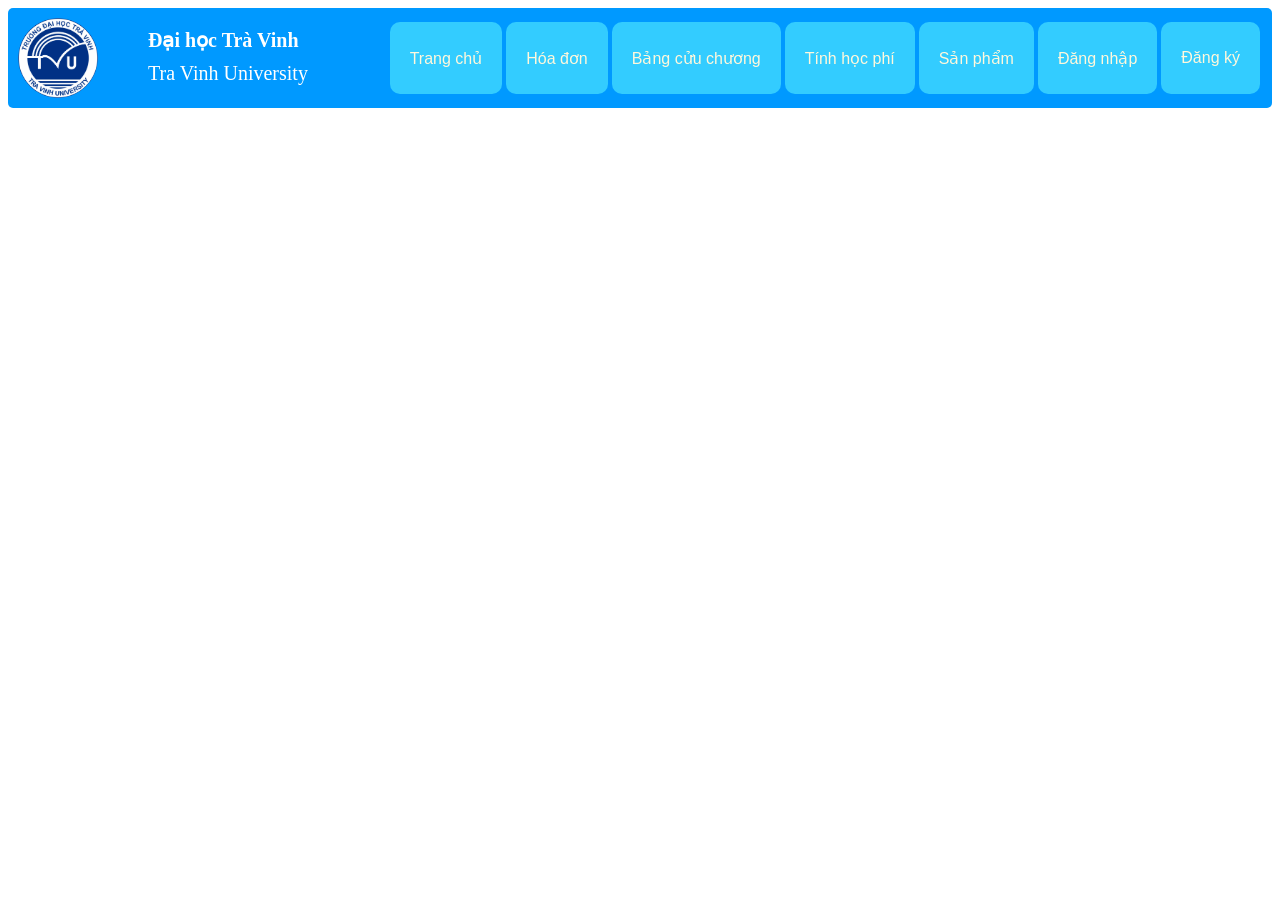
<file: index.html>
﻿<!DOCTYPE html>
<html lang = "vi">
	<head>
		<title>Đặng Chí Lượng</title>
		<meta charset ="utf-8">
		<link rel="stylesheet" href="css/styleHtml.css">
	</head>
	<body>
	<div id="container1">
		<div class="logo">
			<img src="assets/images/LogoTVU.png" alt="hình nè">
		</div>
		<div class="TT">
			<b>Đại học Trà Vinh</b>
			<p>Tra Vinh University</p>
			
	</div>
		<div class="block1">
			<button><a href ="html/page1.html">Trang chủ</a></button>
			<button><a href ="html/page4.html">Hóa đơn</a></button>
			<button><a href ="html/page5.html">Bảng cửu chương</a></button>
			<button><a href ="html/page6.html">Tính học phí</a></button>
			<button><a href ="html/page8.html">Sản phẩm</a></button>
			<button><a href ="html/page2.html">Đăng nhập</a></button>
			<button><a href ="html/page3.html">Đăng ký</a></button>
		</div>
	</div>
	</body>
</html>
</file>
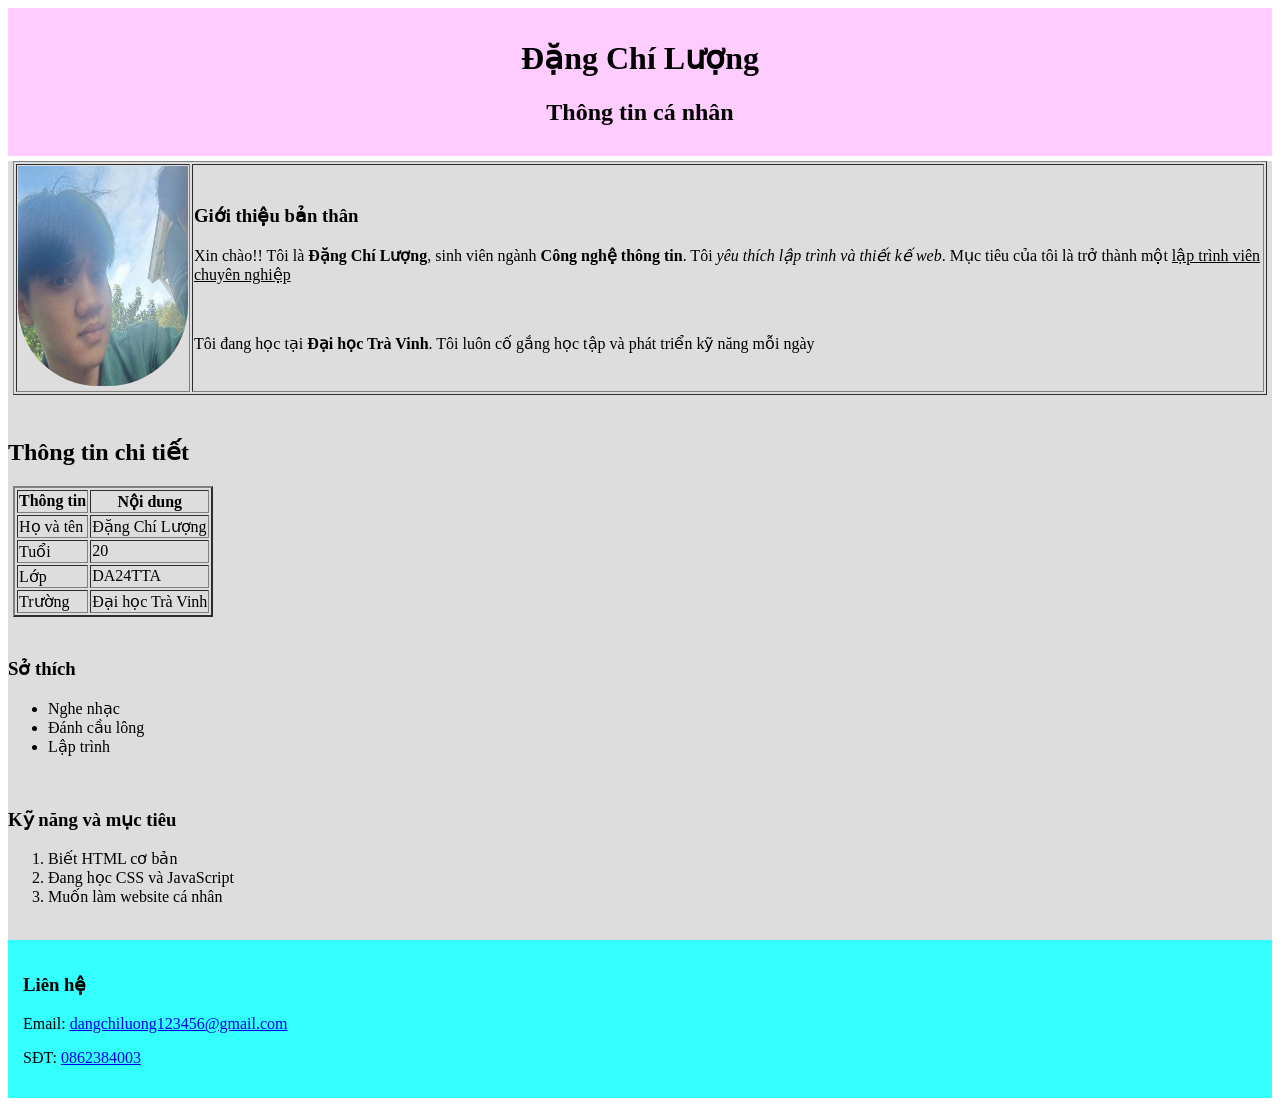
<file: html/page1.html>
﻿<!DOCTYPE html>
<html lang = "vi">
	<head>
		<title>Trang chủ</title>
		<meta charset = "utf-8">
		<link rel = "stylesheet" href = "../css/style1.css">
	</head>
	<body>
	<div class="container1">
		<h1>Đặng Chí Lượng</h1>
		<h2>Thông tin cá nhân</h2>
	</div>
	<div class="container2">
			<table border ="1">	
				<tr>
					<th>
						<img src="../assets/images/avatar.jpg" alt ="ảnh chủ nhân" style="width:170px; height: 220px; border-radius:0px 0px 80px 80px ">
					</th>
					<td>
						<h3>Giới thiệu bản thân</h3>
						<p>Xin chào!! Tôi là <b>Đặng Chí Lượng</b>, sinh viên ngành <b>Công nghệ thông tin</b>. Tôi <i> yêu thích lập trình và thiết kế web</i>. Mục tiêu của tôi là trở thành một <u>lập trình viên chuyên nghiệp</u></p>
  						 
						<br>
						<p>Tôi đang học tại <b>Đại học Trà Vinh</b>. Tôi luôn cố gắng học tập và phát triển kỹ năng mỗi ngày</p>
					</td>
				</tr>	
			</table>
			<br>
			
			<h2> Thông tin chi tiết</h2>
			<table border ="2">
				<tr>
					<th>Thông tin</th>
					<th>Nội dung</th>
				</tr>
				<tr>
					<td>Họ và tên</td>
					<td>Đặng Chí Lượng</td>
				</tr>	
				<tr>
					<td>Tuổi</td>
					<td>20</td>
				</tr>
				<tr>
					<td>Lớp</td>
					<td>DA24TTA</td>
				</tr>
				<tr>
					<td>Trường</td>
					<td>Đại học Trà Vinh</td>
				</tr>		
			</table>
			<br>
			
			
			<h3>Sở thích</h3>
			<ul>
				<li>Nghe nhạc</li>
				<li>Đánh cầu lông</li>
				<li>Lập trình</li>
			</ul>

			<br>

			<h3>Kỹ năng và mục tiêu</h3>
			<ol>
				<li>Biết HTML cơ bản</li>
				<li>Đang học CSS và JavaScript</li>
				<li>Muốn làm website cá nhân</li>
			</ol>
			<br>

	</div>
			
		<footer class="container3">
			<h3>Liên hệ</h3>
			<p>Email: <a href ="mailto:dangchiluong123456@gmail.com">dangchiluong123456@gmail.com</a></p>
			<p>SĐT: <a href ="tel:0862384003">0862384003</a></p>
		</footer>
	</body>
</html>
</file>
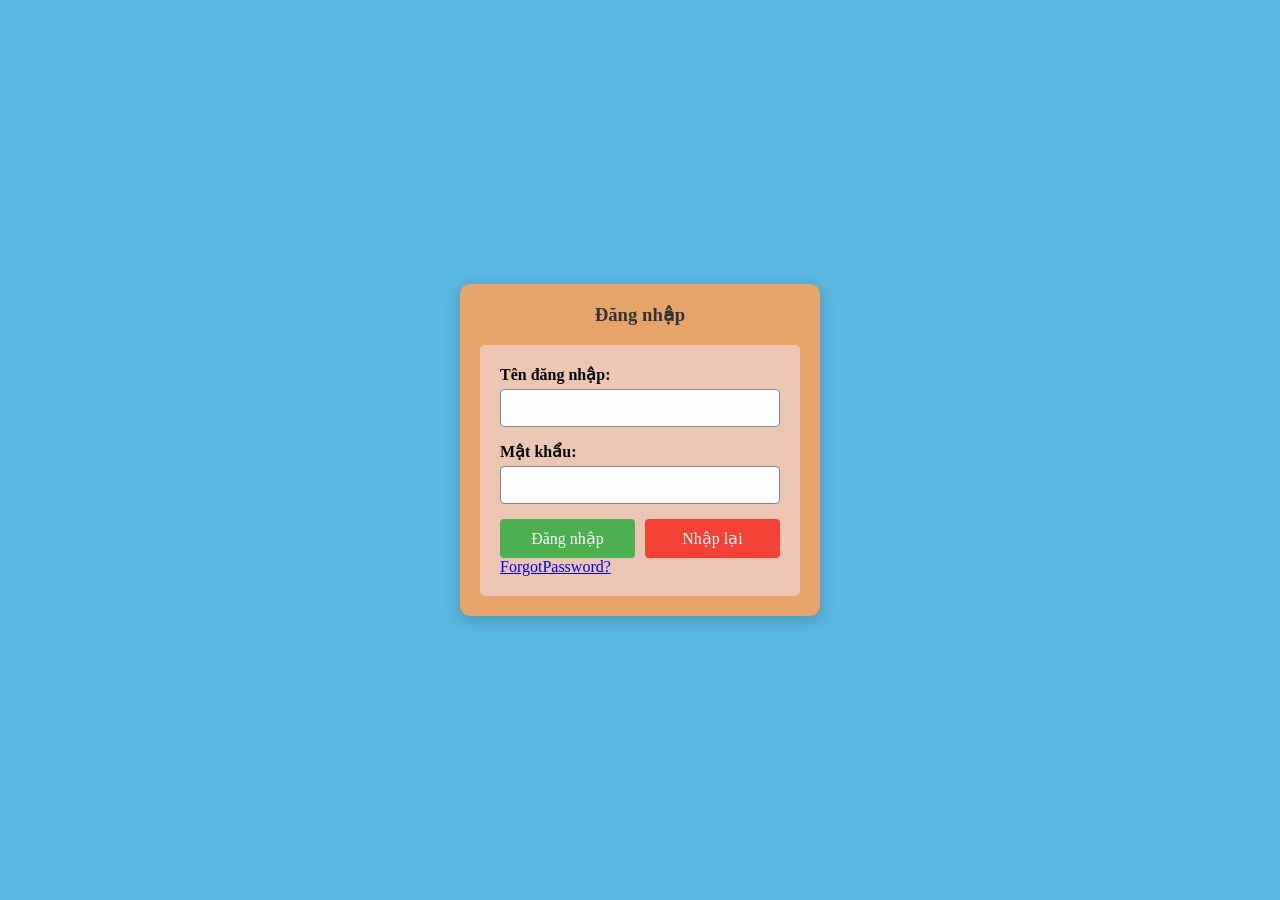
<file: html/page2.html>
<!DOCTYPE HTML>
<HTML lang="vi">
    <head>
        <title>Sign in</title>
        <meta charset="UTF-8">
        <link rel="stylesheet" href="../css/style2.css">
    </head>
    <body>
        <div id="from">
            <form id="frSign_in">
                <h3 id="title">Đăng nhập</h3>
                <div class="SignIn">
                    <div class="User">
                        <label for="txtUser">Tên đăng nhập:</label>
                        <input type="text" id="txtUser" name="txtUser">
                    </div>

                    <div class="pass">
                        <label for="passUser">Mật khẩu:</label>
                        <input type="password" id="passUser" name="passUser">
                    </div>

                    <div class="submit">
                        <input class="button" type="submit" id="sbsignIn" value="Đăng nhập">
                        <input class="button" type="submit" id="sbreset" value="Nhập lại">
                    </div>
                    <div id="fogetpass">
                        <a href ="#">ForgotPassword?</a>
                    </div>
                </div>
            </form>
        </div>
    </body>
</HTML>
</file>
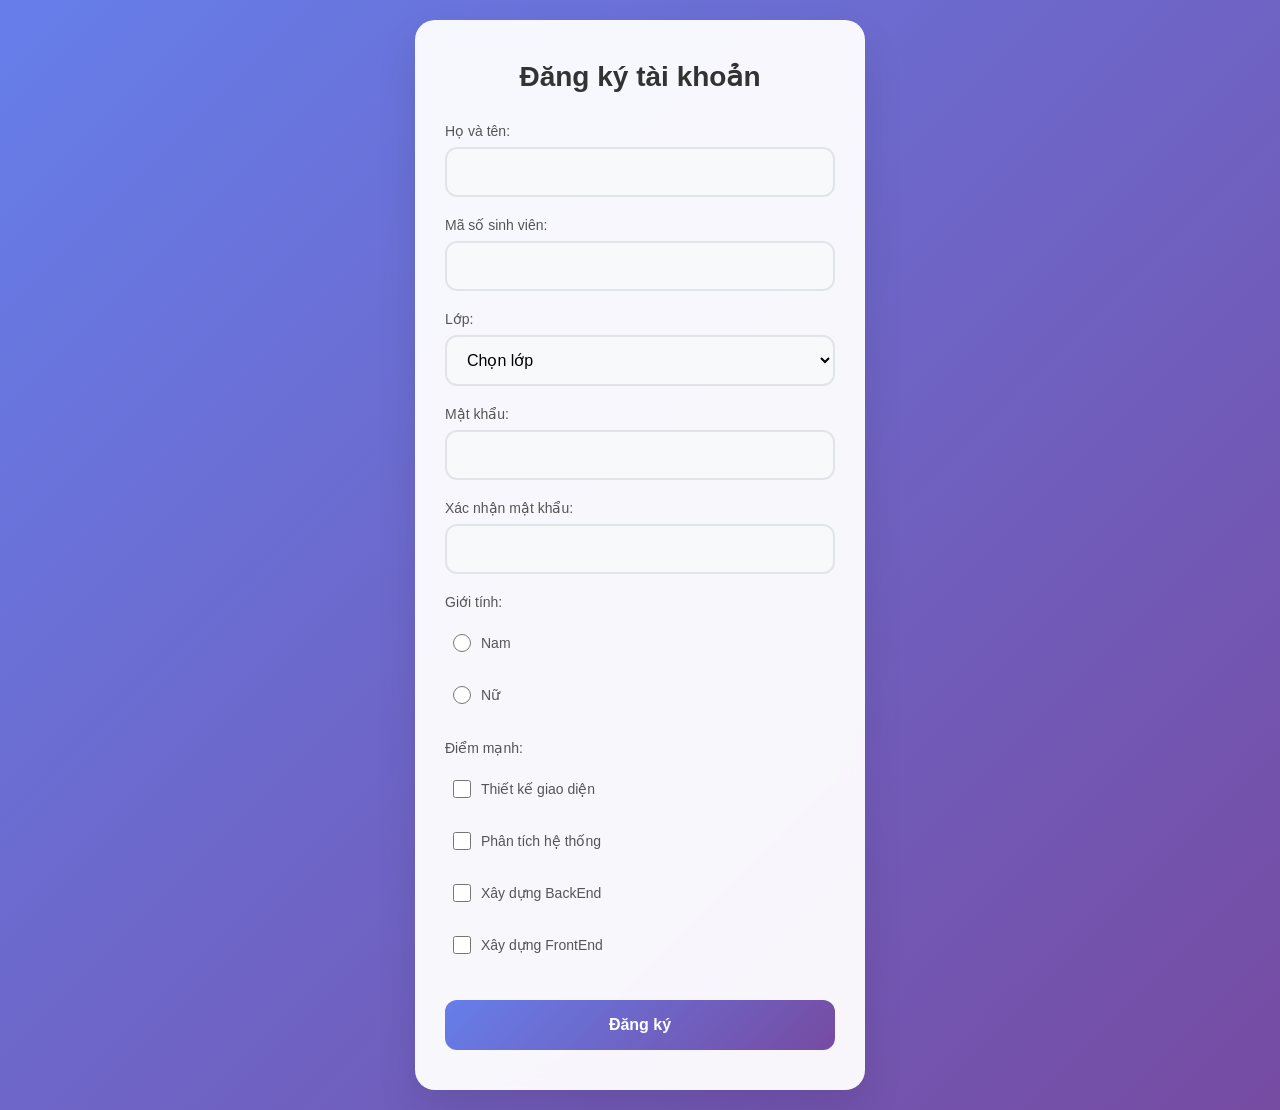
<file: html/page3.html>
<!DOCTYPE html>
<html lang="vi">
    <head>
        <title>Đăng ký</title>
        <meta charset="UTF-8">
    <link rel="stylesheet" href="../css/style3.css">
    </head>
    <body class="signup-body">
        <div class="signup-container">
            <div class="signup-card">
                <h2 class="title">Đăng ký tài khoản</h2>
                <form id="frSignup" class="signup-form">
                    <div class="form-grid">
                    <div class="form-group">
                        <label for="txtUser" spellcheck="false">Họ và tên:</label>
                        <input type="text" id="txtUser" name="txtUser" required spellcheck="false">
                    </div>

                    <div class="form-group">
                        <label for="studentID" spellcheck="false">Mã số sinh viên:</label>
                        <input type="text" id="studentID" name="studentID" required spellcheck="false">
                    </div>

                    <div class="form-group">
                        <label for="classID" spellcheck="false">Lớp:</label>
                        <select id="classID" name="classID" required spellcheck="false"> /*Không được để trống*/
                            <option value="">Chọn lớp</option>
                            <option value="DA24TTA">DA24TTA</option>
                            <option value="DA24TTB">DA24TTB</option>
                            <option value="DA24TTC">DA24TTC</option>
                            <option value="DA24TTD">DA24TTD</option>
                        </select>
                    </div>

                    <div class="form-group">
                        <label for="pass" spellcheck="false">Mật khẩu:</label>
                        <input type="password" id="pass" name="pass" minlength="6" required spellcheck="false">
                </div>

                <div class="form-group">
                    <label for="passConfirm" spellcheck="false">Xác nhận mật khẩu:</label>
                    <input type="password" id="passConfirm" name="passConfirm" minlength="6" required spellcheck="false">
                </div>

                <div class="form-group">
                    <label spellcheck="false">Giới tính:</label>
                    <div class="radio-group">
                        <label><input type="radio" name="gender" value="Nam" required> Nam</label>
                        <label><input type="radio" name="gender" value="Nữ" required> Nữ</label>
                    </div>
                </div>

                <div class="form-group">
                    <label spellcheck="false">Điểm mạnh:</label>
                        <div class="checkbox-group">
                        <label><input type="checkbox" name="skills" value="Thiết kế giao diện"> Thiết kế giao diện</label>
                        <label><input type="checkbox" name="skills" value="Phân tích hệ thống"> Phân tích hệ thống</label>
                        <label><input type="checkbox" name="skills" value="Xây dựng BackEnd"> Xây dựng BackEnd</label>
                        <label><input type="checkbox" name="skills" value="Xây dựng FrontEnd"> Xây dựng FrontEnd</label>
                    </div>
                </div>

                <div class="form-actions">
                    <button type="submit" id="sigUp">Đăng ký</button>
                </div>
              

            </form>
        </div>
    </div>

</body>
</html>
</file>
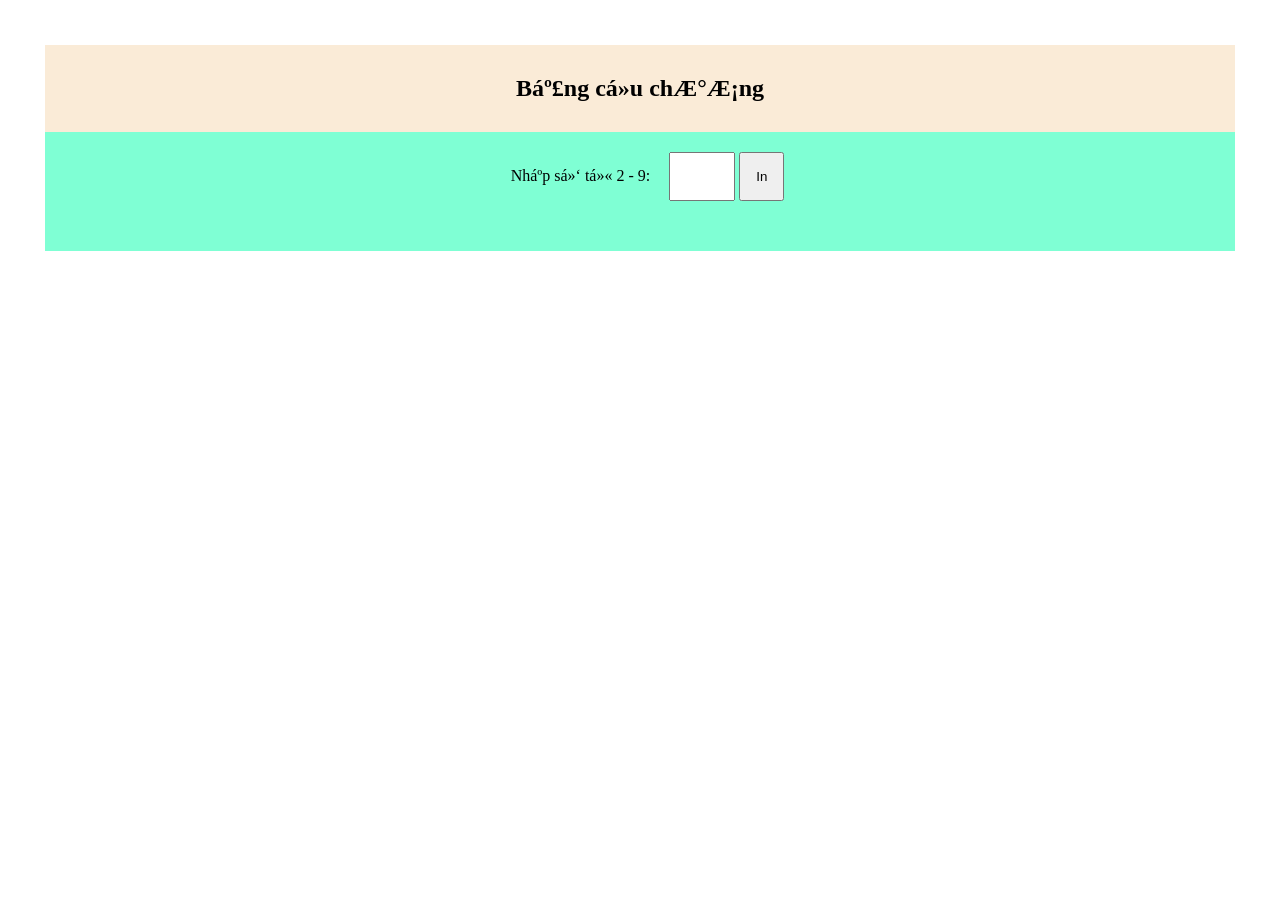
<file: html/page5.html>
<!DOCTYPE HTML>
<html>
    <head>
        <title>Bảng cửu chương</title>
        <meta charset = "utf - 8">
        <link rel = "stylesheet" href = "../css/style5.css">
    </head>

    <body>
       <form id="forminBcc">
        <div id="TD">
             <h2>Bảng cửu chương</h2>
        </div>
       
        <div id ="container">
        <div id ="Value">
            <label>Nhập số từ 2 - 9: </label>
            <input type="number" id ="num" name="num" max="9" min="2">
            <input type ="button" onclick="inBcc()" value ="In">
                
        </div>
        <div id ="kq">
        </div>
        </div>
       </form>

       <script>
        function inBcc()
        {
            const myForm = document.forms["forminBcc"];
            const myNumber = myForm.elements[0];

            let num = parseInt(myNumber.value);
            let kq ="";
            for (let i = 1; i <= 10; i++)
            {
                kq = kq + num + " x " + i + " = " + (num * i) + "<br>";
            }

            document.getElementById("kq").innerHTML = kq;
        }
       </script>

    </body>
</html>
</file>
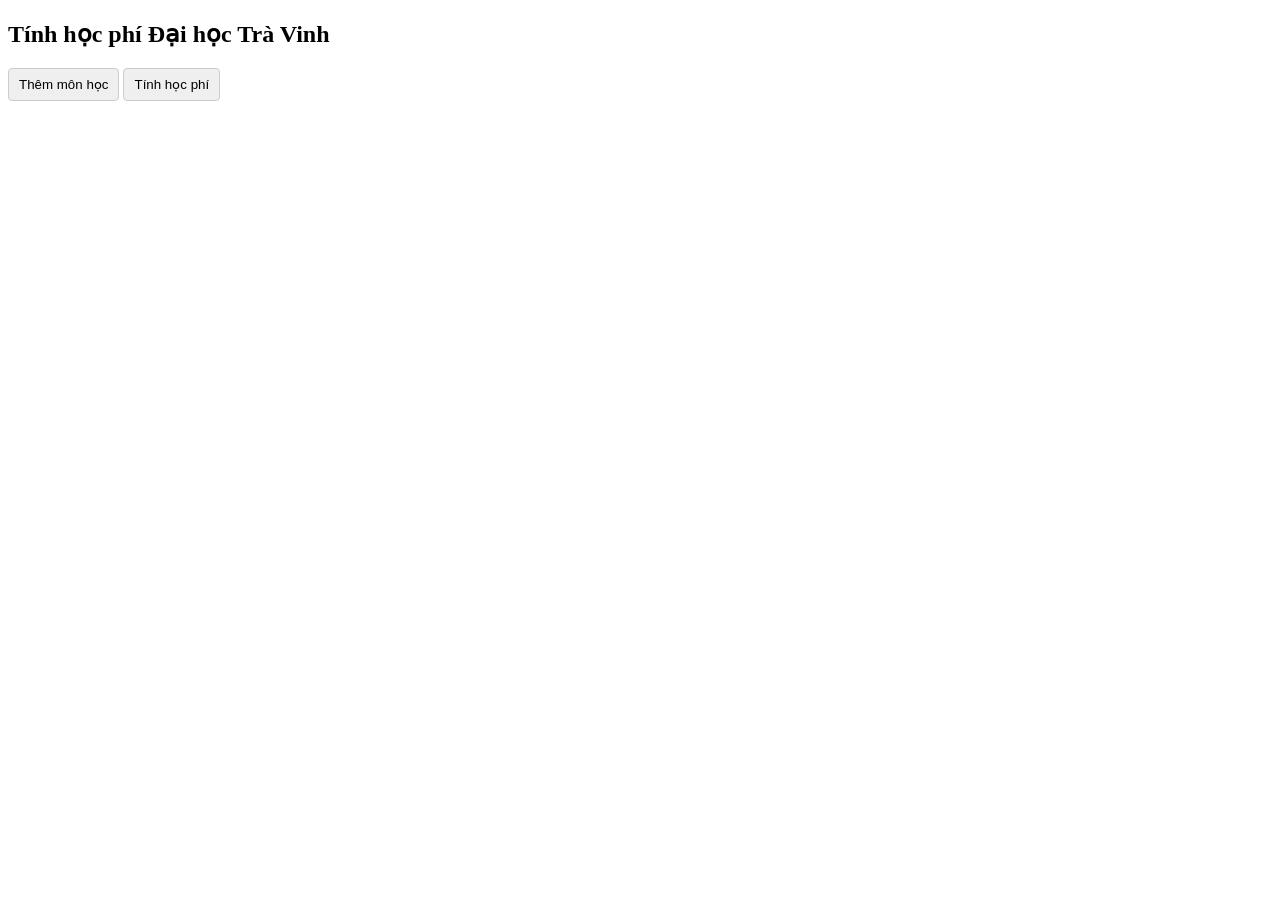
<file: html/page6.html>
<!DOCTYPE html>
<html lang="vi">
<head>
    <meta charset="UTF-8">
    <title>Tính học phí - Đại học Trà Vinh</title>
    <link rel ="stylesheet" href = "../css/style6.css">
</head>
<body>
    <div id="container">
        <h2>Tính học phí Đại học Trà Vinh</h2>

        <div class="actions">
            <button onclick="Add()">Thêm môn học</button>
            <button onclick="Calculate()">Tính học phí</button>
        </div>

        <div id="rows"></div>
        <div id="result" style="margin-top: 20px;"></div>
    </div>

    <script>
        const PRICE_MAJOR = 650000;
        const PRICE_NON_MAJOR = 570000;

        function createSelectMajorType() {
            const select = document.createElement("select");
            const options = [
                { value: "major", text: "Chuyên ngành" },
                { value: "non", text: "Không chuyên ngành" }
            ];
            options.forEach(opt => {
                const option = document.createElement("option");
                option.value = opt.value;
                option.textContent = opt.text;
                select.appendChild(option);
            });
            return select;
        }

        function Add() {
            const rows = document.getElementById("rows");

            const row = document.createElement("div");
            row.className = "Row";

            // Tên môn
            const inputName = document.createElement('input');
            inputName.type = 'text';
            inputName.placeholder = 'Tên môn học';
            inputName.style.width = '280px';

            // Loại chuyên ngành
            const select = createSelectMajorType();

            // Số tín chỉ
            const inputCredits = document.createElement('input');
            inputCredits.type = 'number';
            inputCredits.min = '0';
            inputCredits.placeholder = 'Tín chỉ';
            inputCredits.style.width = '100px';

            // Nút xóa
            const btnRemove = document.createElement('button');
            btnRemove.textContent = 'Xóa';
            btnRemove.onclick = () => {
                row.remove();
                Calculate();
            };

            row.append(inputName, select, inputCredits, btnRemove);
            rows.appendChild(row);
        }

        function Calculate() {
            const rows = document.getElementById('rows');
            const resultEl = document.getElementById('result');
            const rowList = rows.getElementsByClassName('Row');

            if (rowList.length === 0) {
                resultEl.innerHTML = '<p style="color:red;">Chưa có môn học nào!</p>';
                return;
            }

            let total = 0;
            let html = `
                <table>
                    <thead>
                        <tr>
                            <th>Tên môn</th>
                            <th>Loại</th>
                            <th>Tín chỉ</th>
                            <th>Thành tiền</th>
                        </tr>
                    </thead>
                    <tbody>
            `;

            Array.from(rowList).forEach(row => {
                // Cách lấy chính xác theo thứ tự phần tử
                const nameInput = row.querySelector('input[type="text"]');
                const creditsInput = row.querySelector('input[type="number"]');
                const select = row.querySelector('select');

                const name = nameInput ? nameInput.value.trim() : 'Không có tên';
                const credits = creditsInput ? parseInt(creditsInput.value) || 0 : 0;
                const isMajor = select && select.value === "major";

                const price = isMajor ? PRICE_MAJOR : PRICE_NON_MAJOR;
                const money = credits * price;
                total += money;

                html += `
                    <tr>
                        <td>${name}</td>
                        <td>${isMajor ? 'Chuyên ngành' : 'Không chuyên ngành'}</td>
                        <td style="text-align:center;">${credits}</td>
                        <td style="text-align:right;">${money.toLocaleString('vi-VN')} đ</td>
                    </tr>
                `;
            });

            html += `
                    </tbody>
                </table>
                <h3 style="color: #d32f2f; margin-top: 15px;">
                    Tổng tiền: ${total.toLocaleString('vi-VN')} đ
                </h3>
            `;

            resultEl.innerHTML = html;
        }
    </script>
</body>
</html>
</file>
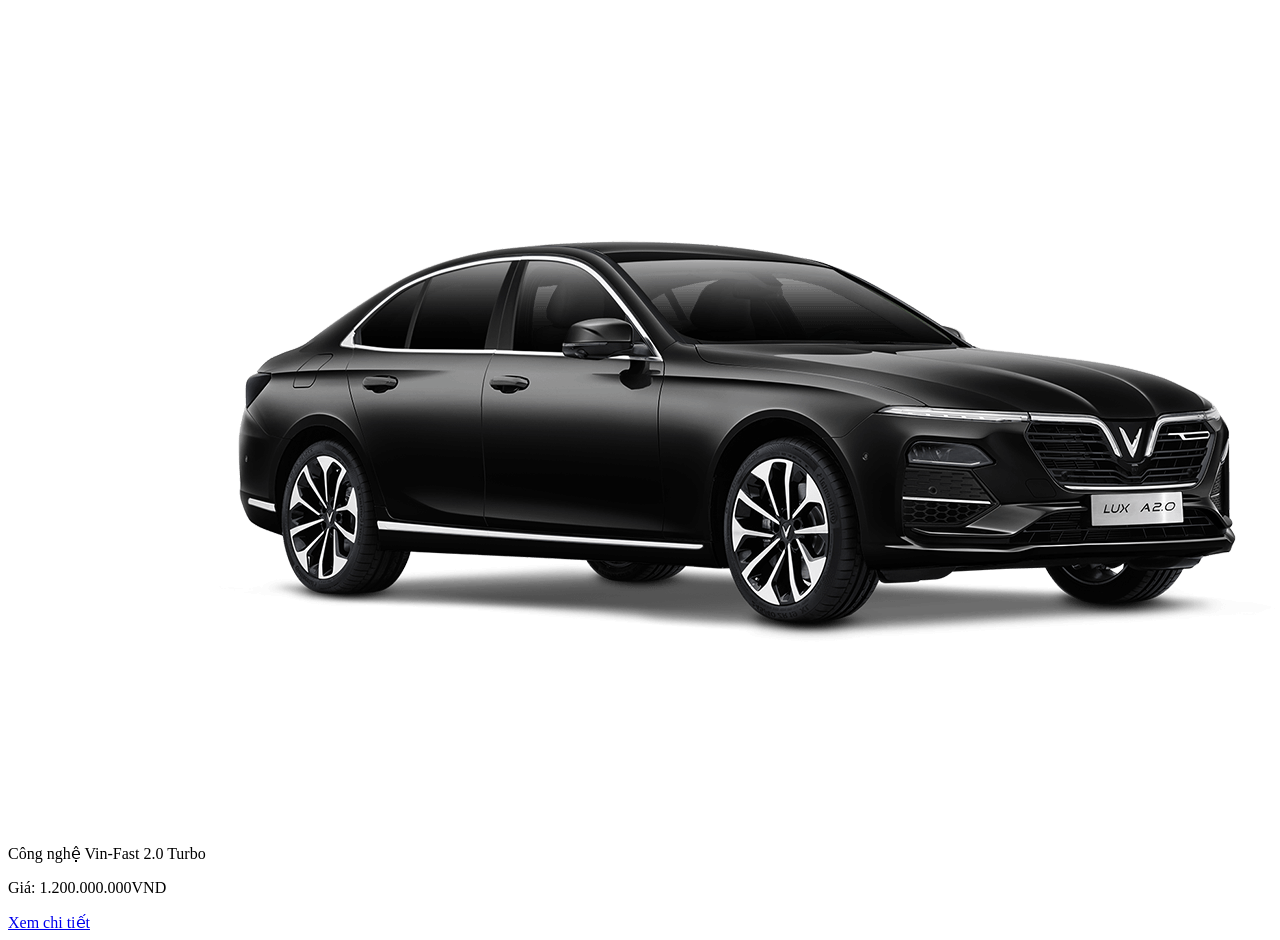
<file: html/page7.html>
<!DOCTYPE HTML>
<html lang ="vi">
    <body>
         <script>
            const myDiv = document.createElement("div");
            myDiv.setAttribute ("class", "product-item");

            const myImg = document.createElement("div");
            myImg.setAttribute("class","product-image");

            const image = document.createElement("img");
            image.setAttribute("src", "../assets/images/Xe-VinF.png");
            image.setAttribute("alt", "Vinfast-LUX A2.0");
            myImg.appendChild(image);
            myDiv.appendChild(myImg);

            const myDiv2 = document.createElement("div");
            myDiv2.setAttribute("class", "product-Info");

            const p1 = document.createElement("p");
            const text1 = document.createTextNode("Công nghệ Vin-Fast 2.0 Turbo");
            
            p1.appendChild(text1);
            myDiv2.appendChild(p1);

            const p2 = document.createElement("p");
            const text2 = document.createTextNode("Giá: 1.200.000.000VND");
            p2.appendChild(text2);
            myDiv2.appendChild(p2);


            const link = document.createElement("a");
            link.setAttribute("href", "#");
            const textLink = document.createTextNode("Xem chi tiết");
            link.appendChild(textLink);
            myDiv2.appendChild(link);

            
            document.body.appendChild(myDiv);
            document.body.appendChild(myDiv2);
        </script> 
    </body>

</html>
</file>
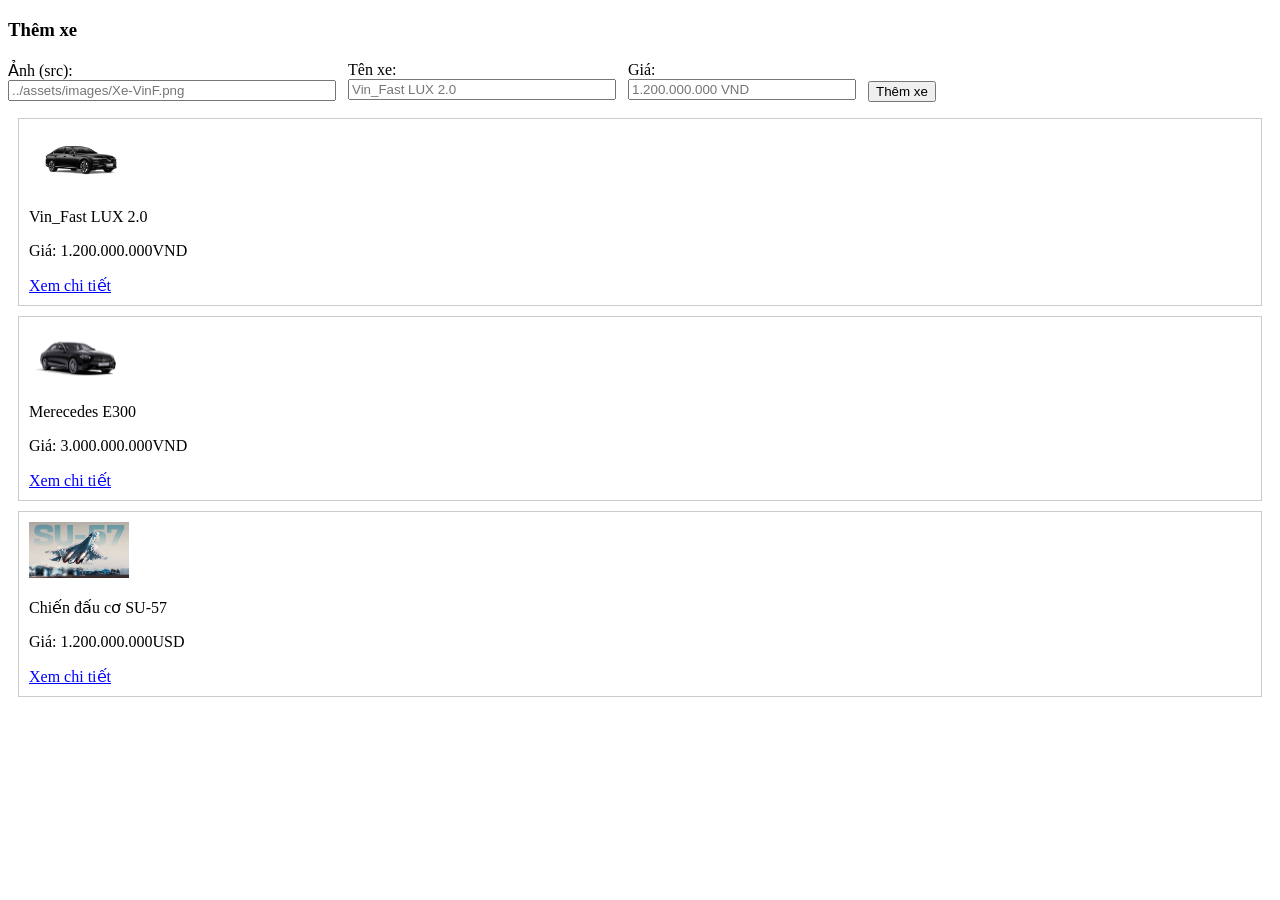
<file: html/page8.html>
<!DOCTYPE html>
<html lang="vi">
<head>
  <meta charset="UTF-8"/>
  <title>Trang xe</title>
</head>
<body>

  <div id="product-list">
    <h3>Thêm xe</h3>

    <div style="display:flex; gap:12px; flex-wrap:wrap; margin-bottom:16px; align-items:center;">
      <div>
        <label>Ảnh (src):</label><br/>
        <input id="car-img" type="text" placeholder="../assets/images/Xe-VinF.png" style="width:320px;" />
      </div>

      <div>
        <label>Tên xe:</label><br />
        <input id="car-name" type="text" placeholder="Vin_Fast LUX 2.0" style="width:260px;" />
      </div>

      <div>
        <label>Giá:</label><br />
        <input id="car-price" type="text" placeholder="1.200.000.000 VND" style="width:220px;" />
      </div>

      <div style="margin-top:22px;">
        <button type="button" onclick="addCarFromForm()">Thêm xe</button>
      </div>
    </div>

    <!-- Vùng danh sách xe sẽ được add vào đây -->
    <div id="cards"></div>
  </div>

  <script src="../js/product-list.js"></script>
</body>
</html>
</file>
<file: css/styleHtml.css>
div#container1{
	background-color: #0099ff;
	color: white;
	overflow: hidden;
	block-size: 80px;
	padding: 10px;
	display: flex;
	border-radius: 5px;
}
.logo>img{
	border-radius: 100%;
	height: 80px;
	width: 80px;
}
.block1 {
	display:flex;
	flex-wrap: wrap;
	flex:1;
	justify-content: flex-end;
	
}
.block1> button{
	border: none;
  color: white;
  padding: 5px 20px;
  text-align: center;
  text-decoration: none;
  display: inline-block;
  font-size: 16px;
  margin: 4px 2px;
  cursor: pointer;
  background-color: #33CCFF;
  border-radius: 10px;
  transition-duration: 0.5s;
}
button:hover
{
	background-color: #FFCC99;
	box-shadow: 0 8px 16px 0 rgba(0,0,0,0.6);
}

a {
	text-decoration: none;
	color: cornsilk;
}

.TT> b,
.TT> p{
	display: flex;
	flex:1;
	margin-left: 50px;
	margin-top: 10px;
	font-size: 20px;

}
</file>
<file: css/style1.css>
.container1{
	background-color:#FFCCFF;
	padding:10px;
	margin-bottom: 5px;
	overflow: hidden;
	text-align: center;
}

.container2 {
	background-color: #DDDDDD;
}

.container2 >table{
	margin: 5px;
	block-size: auto;
}
.container3 {
	background-color: #33FFFF;
	padding: 15px;
}
a:hover {
	color: red;
}
</file>
<file: css/style2.css>
* {
    font-family: 'Segoe UI';
}

body {
    background-color: rgb(90, 185, 226);
    display: flex;
    justify-content: center; /* Cho khung đăng nhập ở giữa*/
    align-items: center;
    min-height: 100vh;
    margin: 0;
    padding: 20px;
    box-sizing: border-box;
}

div#from {
    background-color: rgb(230, 164, 106);
    width: 320px;
    margin: 0;
    padding: 20px;
    height: auto;
    border-radius: 10px;
    box-shadow: 0 4px 20px rgba(0, 0, 0, 0.2); /*Tạo bóng*/
    display: block;
}

.SignIn {
    background-color: rgba(239, 216, 216, 0.673);
    padding: 20px;
    border-radius: 5px;
}

h3#title {
    text-align: center;
    margin-top: 0;
    color: #333;
}

.User, .pass {
    margin-bottom: 15px;
}

label {
    display: block;
    margin-bottom: 5px;
    font-weight: bold;
}

input[type="text"],
input[type="password"] {
    width: 100%;
    padding: 10px;
    border: 1px solid #8a8484;
    border-radius: 4px;
    box-sizing: border-box;
    background-color: rgb(254, 254, 254);
}

.submit {
    display: flex;
    gap: 10px;
    margin-top: 10px;
}

.button {
    flex: 1;
    padding: 10px;
    background-color: #4CAF50;
    color: white;
    border: none;
    border-radius: 4px;
    cursor: pointer;
    font-size: 16px;
}

.button:hover {
    background-color: #45a049;
}

#sbreset {
    background-color: #f44336;
}

#sbreset:hover {
    background-color: #da190b;
}
</file>
<file: css/style3.css>
* {
    margin: 0;
    padding: 0;
    box-sizing: border-box;
}

body.signup-body {
    font-family: 'Segoe UI', Tahoma, Geneva, Verdana, sans-serif;
    min-height: 100vh;
    background: linear-gradient(135deg, #667eea 0%, #764ba2 100%);
    display: flex;
    align-items: center;
    justify-content: center;
    padding: 20px;
}

.signup-container {
    width: 100%;
    max-width: 450px;
}

.signup-card {
    background: rgba(255, 255, 255, 0.95);
    backdrop-filter: blur(10px);
    border-radius: 20px;
    box-shadow: 0 20px 40px rgba(0,0,0,0.1);
    padding: 40px 30px;
}


.title {
    text-align: center;
    color: #333;
    margin-bottom: 30px;
    font-size: 28px;
    font-weight: 700;
}

.signup-form {
    display: flex;
    flex-direction: column;
    gap: 20px;
}

.form-grid {
    display: grid;
    grid-template-columns: 1fr;
    gap: 20px;
}

.form-group {
    display: flex;
    flex-direction: column;
}

.form-group label {
    margin-bottom: 8px;
    color: #555;
    font-weight: 500;
    font-size: 14px;
}

.form-group input,
.form-group select {
    padding: 14px 16px;
    border: 2px solid #e1e5e9;
    border-radius: 12px;
    font-size: 16px;
    transition: all 0.3s ease;
    background: #f8f9fa;
}

.form-group input:focus,
.form-group select:focus {
    outline: none;
    border-color: #667eea;
    background: white;
    box-shadow: 0 0 0 3px rgba(102, 126, 234, 0.1);
}

.radio-group,
.checkbox-group {
    display: flex;
    flex-direction: column;
    gap: 10px;
    margin-top: 8px;
}

.radio-group label,
.checkbox-group label {
    display: flex;
    align-items: center;
    gap: 10px;
    cursor: pointer;
    font-size: 14px;
    color: #555;
    padding: 8px;
    border-radius: 8px;
    transition: background 0.2s ease;
}

.radio-group label:hover,
.checkbox-group label:hover {
    background: #f0f2f5;
}

input[type="radio"],
input[type="checkbox"] {
    width: 18px;
    height: 18px;
    accent-color: #667eea;
}

.form-actions {
    margin-top: 10px;
}

button#sigUp {
    background: linear-gradient(135deg, #667eea 0%, #764ba2 100%);
    color: white;
    border: none;
    padding: 16px;
    border-radius: 12px;
    font-size: 16px;
    font-weight: 600;
    cursor: pointer;
    transition: all 0.3s ease;
    width: 100%;
}

button#sigUp:hover {
    transform: translateY(-2px);
    box-shadow: 0 10px 25px rgba(102, 126, 234, 0.4);
}
</file>
<file: css/style5.css>
div#TD 
{
    background-color: antiquewhite;
}

div#container 
{
    background-color: aquamarine;
    padding: 5px;
}

*{
    margin: auto;
    padding: 15px;
    text-align: center;
}
</file>
<file: css/style6.css>
.Row {
            display: flex;
            gap: 10px;
            align-items: center;
            margin: 10px 0;
            padding: 10px;
            background: #f9f9f9;
            border-radius: 6px;
        }
        input, select, button {
            padding: 8px 10px;
            border: 1px solid #ccc;
            border-radius: 4px;
        }
        button {
            cursor: pointer;
        }
        table {
            width: 100%;
            border-collapse: collapse;
            margin-top: 15px;
        }
        th, td {
            border: 1px solid #ddd;
            padding: 10px;
            text-align: left;
        }
        th {
            background: #e3f2fd;
        }
</file>
